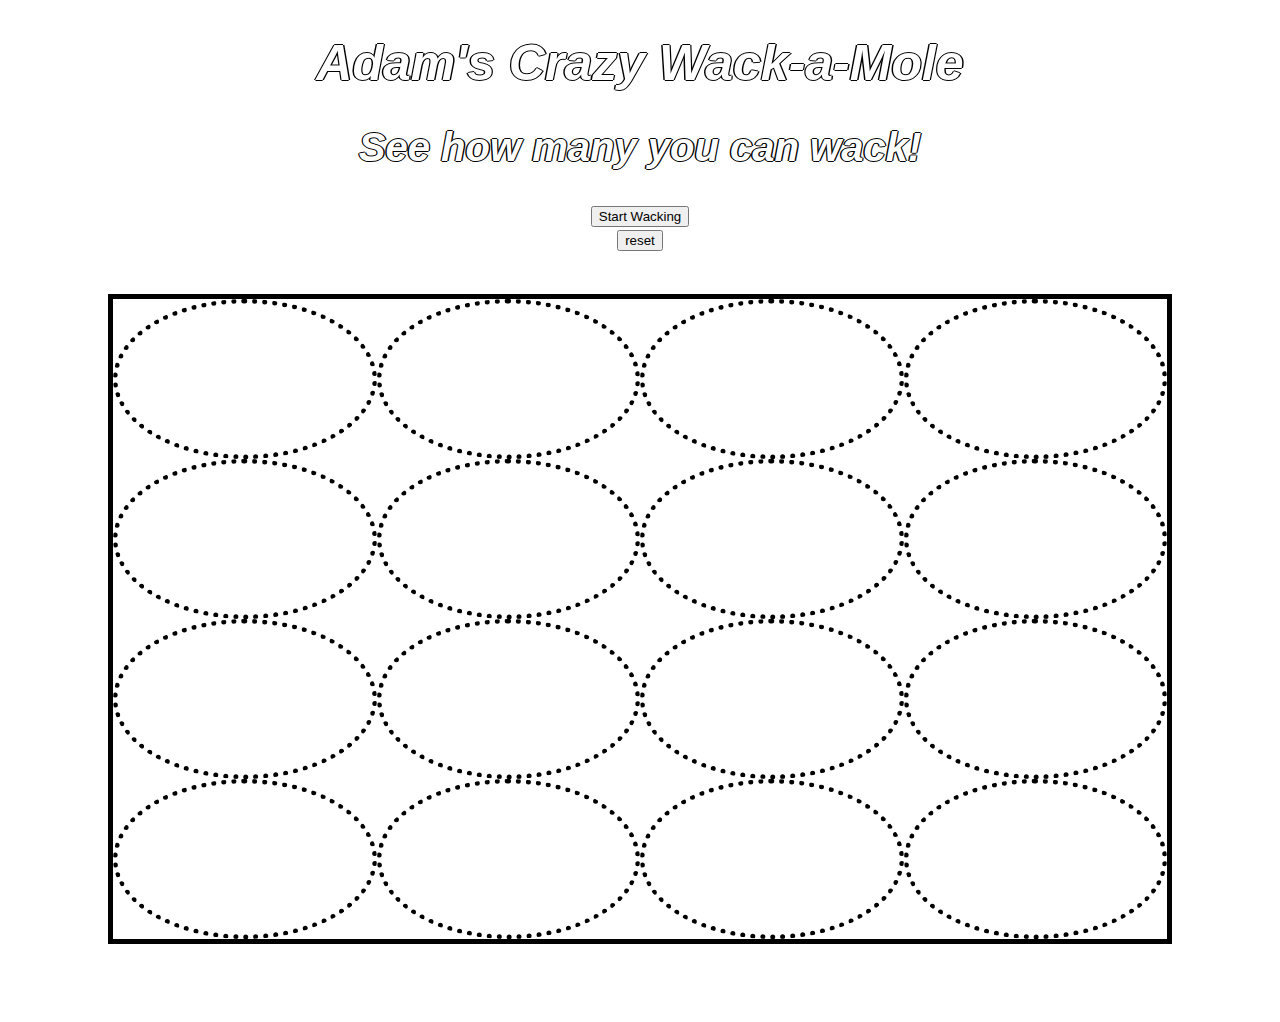
<file: index.html>
<!DOCTYPE html>
<html lang="en">
<head>
    <meta charset="UTF-8">
    <meta name="viewport" content="width=device-width, initial-scale=1.0">
    <title>Wack-a-Mole</title>
    <link rel="stylesheet" href="main.css">
    <script defer src="main.js"></script>
</head>
<body>
    <h1>  Adam's Crazy Wack-a-Mole  </h1>
    <h2>See how many you can wack!</h2>
        <button>Start Wacking</button> 
        <br>
        <button id="reset">reset</button>
        <br> 
        <p id="timer"></p>
        <br>

        <div id="container">
            <div class="hole" id="0"></div>
            <div class="hole" id="1"></div>
            <div class="hole" id="2"></div>
            <div class="hole" id="3"></div>
            <div class="hole" id="4"></div>  
            <div class="hole" id="5"></div>
            <div class="hole" id="6"></div>
            <div class="hole" id="7"></div>
            <div class="hole" id="8"></div>
            <div class="hole" id="9"></div>
            <div class="hole" id="10"></div>
            <div class="hole" id="11"></div>
            <div class="hole" id="12"></div>
            <div class="hole" id="13"></div>
            <div class="hole" id="14"></div>
            <div class="hole" id="15"></div>
        </div>
        <div id="scoring">
            <h3> <p id="moles_shown"></p></h3>
            <br>
            <h3><p id="moles_Hit"></p></h3>
            <br>
            <h3 ><p id="moles_esc"></p></h3> 
         </div>  
</body>
</html>
</file>
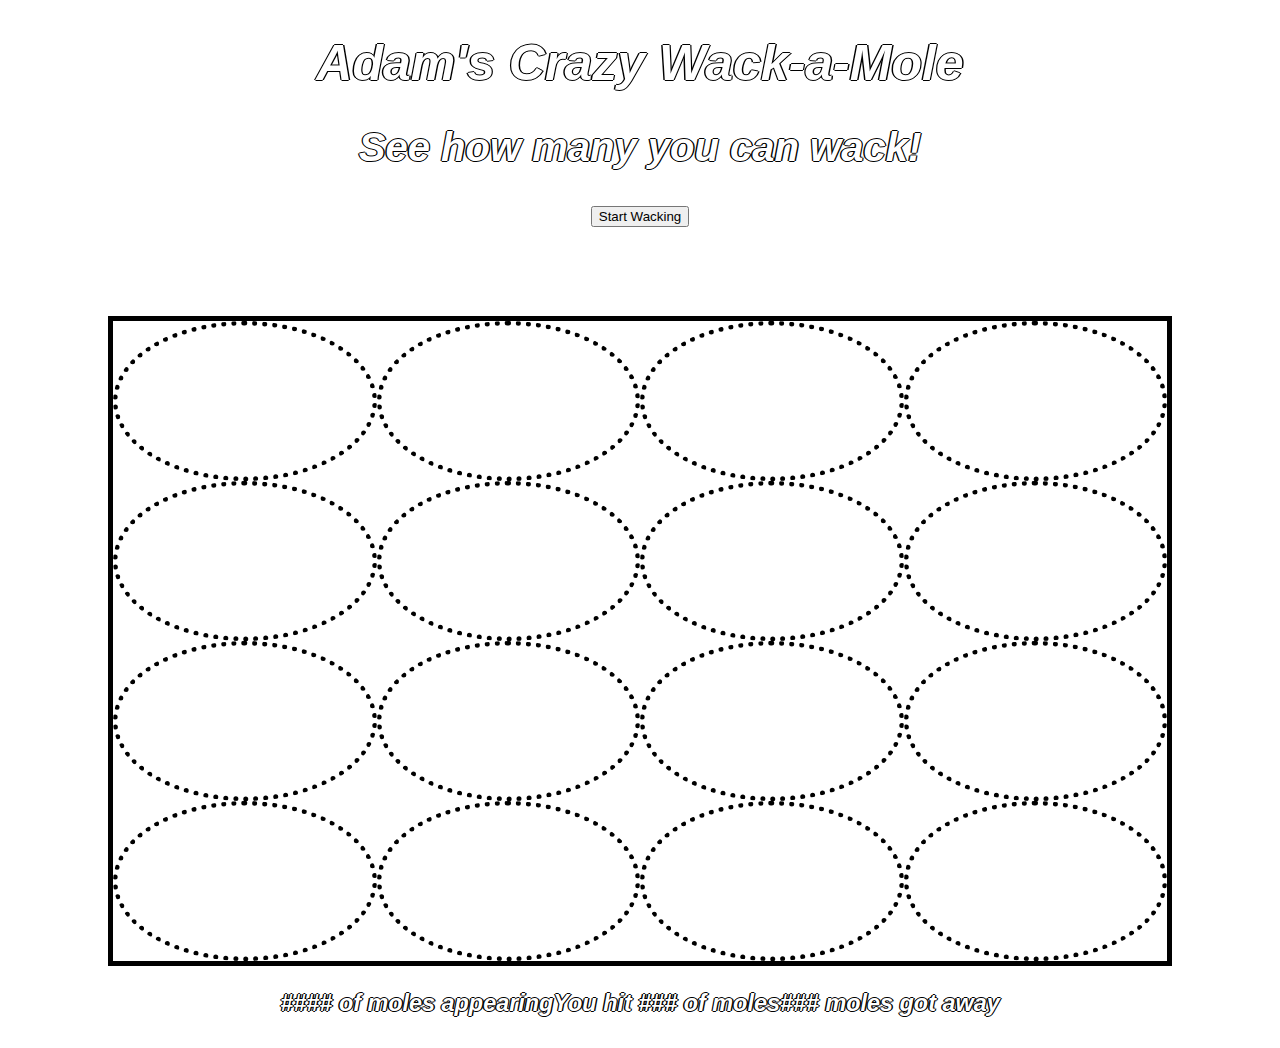
<file: wack-a-mole.html>
<!DOCTYPE html>
<html lang="en">
<head>
    <meta charset="UTF-8">
    <meta name="viewport" content="width=device-width, initial-scale=1.0">
    <title>Wack-a-Mole</title>
    <link rel="stylesheet" href="main.css">
    <script defer src="main.js"></script>
</head>
<body>
    <h1>  Adam's Crazy Wack-a-Mole  </h1>
    <h2>See how many you can wack!</h2>
        <button>Start Wacking</button> 
        <br>
        <br> 
        <br>
        <p id="timer"></p>
        <br>

        <div id="container">
            <div class="hole"id="0"></div>
            <div class="hole"id="1"></div>
            <div class="hole"id="2"></div>
            <div class="hole"id="3"></div>
            <div class="hole"id="4"></div>  
            <div class="hole"id="5"></div>
            <div class="hole"id="6"></div>
            <div class="hole"id="7"></div>
            <div class="hole"id="8"></div>
            <div class="hole"id="9"></div>
            <div class="hole"id="10"></div>
            <div class="hole"id="11"></div>
            <div class="hole"id="12"></div>
            <div class="hole"id="13"></div>
            <div class="hole"id="14"></div>
            <div class="hole"id="15"></div>
        </div>
        <div id="scoring">
            <h3 id="moles_shown"> #### of moles appearing</h3>
            <h3 id="moles_Hit"> You hit ### of moles</h3>
            <h3 id="moles_esc"> ### moles got away</h3> 
         </div>  
</body>
</html>
</file>
<file: main.css>
body {
    color: white;
    font-size: 20px;
    text-shadow:
        0.07em 0 black,
        0 0.07em black,
        -0.07em 0 black,
        0 -0.07em black;
    font-family: sans-serif;
    font-style: oblique;
    text-align: center;
    background-image: url(https://images.pexels.com/photos/413195/pexels-photo-413195.jpeg?auto=compress&cs=tinysrgb&dpr=1&w=500);
    background-size: cover;
    background-repeat: no-repeat;
    padding: 0px 100px 0px 100px;
}
h1 {
    font-size: 50px;
}
h2 {
    font-size: 40px;
}
#container {
    display: grid;
    grid-template-columns: 1fr 1fr 1fr 1fr;  
    margin: 5 auto;
    padding: 0px 0px 0px 0px;
    border: 10px black;
    border-width: 5px;
    border-style: solid;
}
.hole {
border: 2px dotted black;
border-radius: 50%;
  text-align: center;
  outline: black;
  height: 150px;
  border-width: 5px;
  background-position: center;
  background-size: cover;

}

#scoring {
    display: inline-flex;
}
.mole {
    height: 100%;
    width: 100%;
    border-radius: 50%;
    background-position: center;
;
}
</file>
